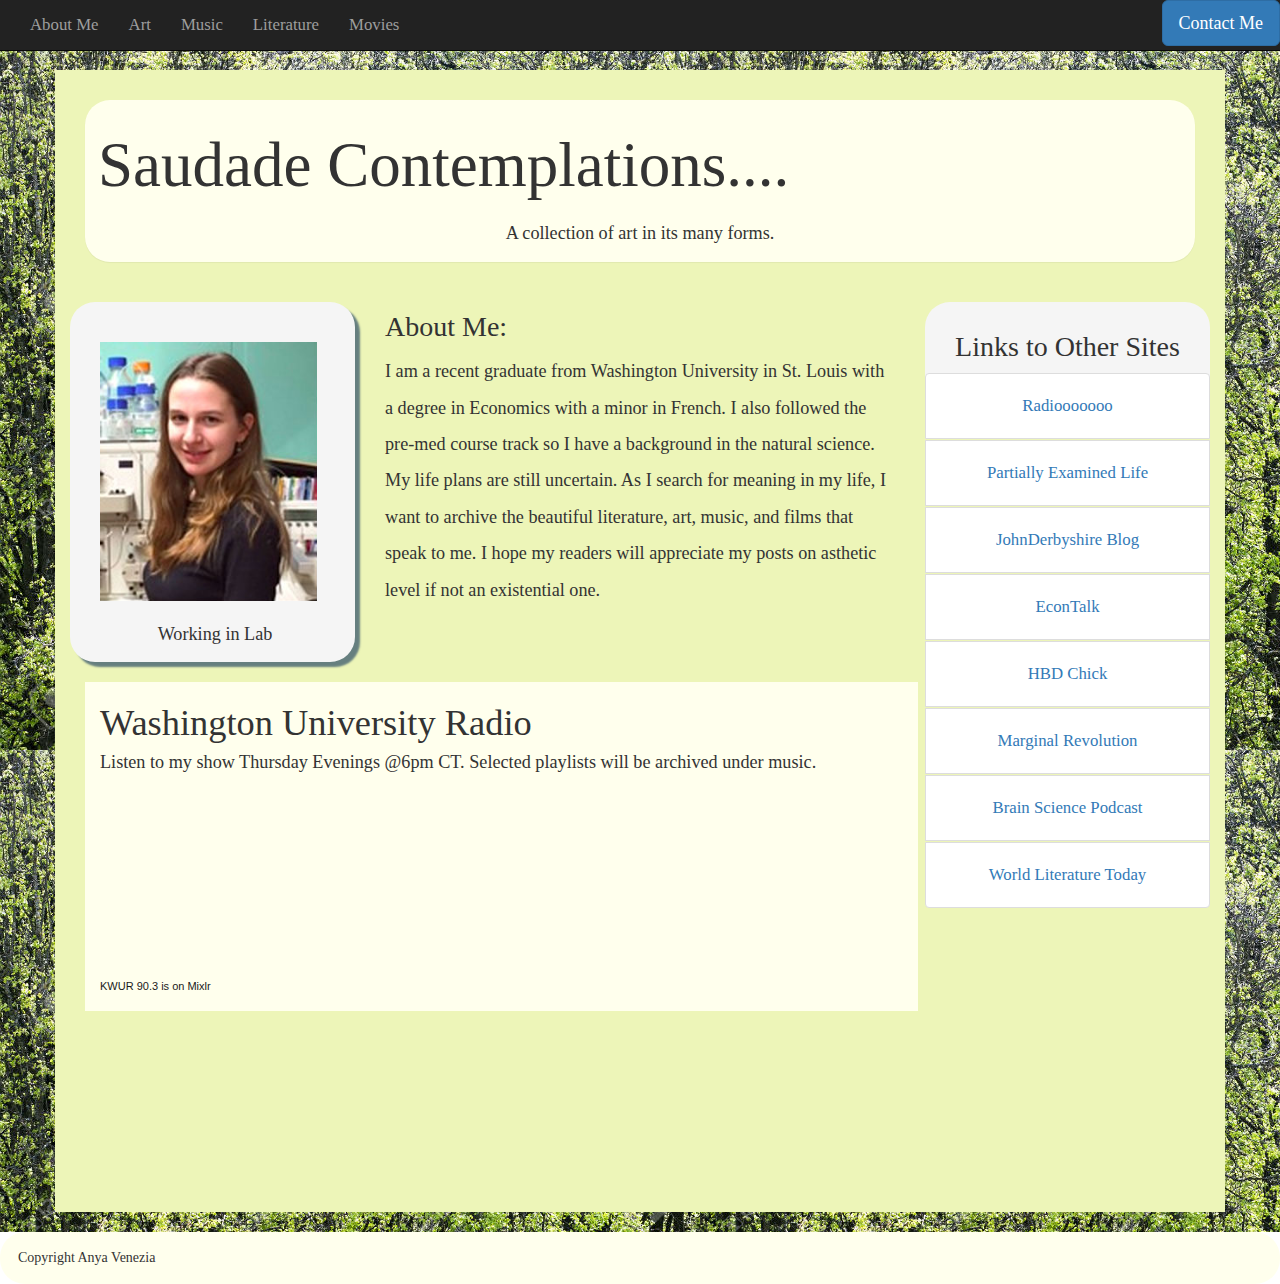
<file: index.html>
<!DOCTYPE html>
<html lang="en">
  <head>
    <meta charset="utf-8">
    <meta http-equiv="X-UA-Compatible" content="IE=edge">
    <meta name="viewport" content="width=device-width, initial-scale=1">
    <!-- The above 3 meta tags *must* come first in the head; any other head content must come *after* these tags -->
    <title>BlogFinal</title>

    <!-- Bootstrap -->
    <link href="css/bootstrap.min.css" rel="stylesheet">
    <!-- Custom -->
    <link href="css/custom.css" rel="stylesheet">

    <!-- HTML5 shim and Respond.js for IE8 support of HTML5 elements and media queries -->
    <!-- WARNING: Respond.js doesn't work if you view the page via file:// -->
    <!--[if lt IE 9]>
      <script src="https://oss.maxcdn.com/html5shiv/3.7.2/html5shiv.min.js"></script>
      <script src="https://oss.maxcdn.com/respond/1.4.2/respond.min.js"></script>
    <![endif]-->
  </head>

  <!-- Modal -->
  <div class="modal fade" id="myModal" tabindex="-1" role="dialog" aria-labelledby="myModalLabel">
    <div class="modal-dialog" role="document">
      <div class="modal-content">
        <div class="modal-header">
          <button type="button" class="close" data-dismiss="modal" aria-label="Close"><span aria-hidden="true">&times;</span></button>
          <h2 class="modal-title" id="myModalLabel">Contact Form</h4>
        </div>
        <div class="modal-body">
          If you have any comments are suggestions, please send me a message! I love to hear from others who share my interests.
        </br>
          <form action="http://formspree.io/gvenezia@wustl.edu" method="POST">
          </br>
            <label for="name">Name:</label>
            <input type="text" name="name" class="form-control form-input" placeholder="Full name" required>
          </br>
            <label for="email">Email:</label>
            <input type="text" name="email" class="form-control form-input" placeholder="Email" required>
          </br>
                <div>
                    <label>Message:</label>
                    <textarea class="form-control" rows="5" id="comment"></textarea>
                </div>

            </div>
              <div class="modal-footer">
                <button type="button" class="btn btn-default" data-dismiss="modal">Cancel</button>
                <input type="submit" class="btn btn-primary" value="Send"/>
                <input type="hidden" name="_subject" value="New submission!" />
              </div>
            </form>
      </div>
    </div>
  </div>
      <!--end modal-->

<body>
<!-- Page Heading -->



    <!-- Navigation Bar -->
      <nav class="navbar navbar-inverse navbar-fixed-top">
          <div class="container-fluid">
              <button type="button" class="navbar-toggle collapsed" data-toggle="collapse" data-target="#bs-example-navbar-collapse-1" aria-expanded="false">
                <span class="sr-only">Toggle navigation</span>
                <span class="icon-bar"></span>
                <span class="icon-bar"></span>
                <span class="icon-bar"></span>
              </button>
             <!-- Collect the nav links, forms, and other content for toggling -->
             <div class="collapse navbar-collapse" id="bs-example-navbar-collapse-1">
               <ul class="nav navbar-nav">
                 <li><a href="index.html">About Me</a></li> <!--Link to Home-->
                 <li><a href="art.html">Art</a></li> <!--Link to Professors-->
                 <li><a href="music.html">Music</a></li> <!--Reserach Centers-->
                 <li><a href="literature.html">Literature</a></li> <!--Undergraduates-->
                 <li><a href="movies.html">Movies</a></li><!--Link to Events-->
              </ul>
              <ul class="nav navbar-nav navbar-right">
                <!-- Button trigger modal -->
                <button type="button" class="btn btn-primary btn-lg" data-toggle="modal" data-target="#myModal">
                  Contact Me
                </button>
              </ul>
             </div><!-- /.navbar-collapse -->
           </div><!-- /.container-fluid -->
        </nav>

<div class="jumbotron">
  <div class="container">
      <div class="panel">
      <h1 class="cursive">Saudade Contemplations....</h1>
        <p class="centered">A collection of art in its many forms. </p>
      </div>
  <div class="row">

    <div class="col-md-3 photo">
        <img src="images/LabPhoto.jpg" alt="Lab Photo" width="95%"/>
        <p class="centered"> Working in Lab</p>
    </div>  <!-- Close md-3 -->

    <div class="col-md-6">
      <h2> About Me: </h2>
      <p class="large">I am a recent graduate from Washington University in St. Louis with a degree in Economics with a minor in French. I also followed the pre-med course track so I have a
        background in the natural science. My life plans are still uncertain. As I search for meaning in my life, I want to archive the beautiful literature, art, music, and films that
        speak to me. I hope my readers will appreciate my posts on asthetic level if not an existential one.</p>
    </div> <!--Close md-6> -->

    <div class="col-md-3 sideBar">
      <h2>Links to Other Sites</h2>
        <ul class="nav nav-pills nav-stacked">
          <li class="list-group-item"><a href="http://radiooooo.com/" target="_blank">Radiooooooo</a></li>
          <li class="list-group-item"><a href=" http://www.partiallyexaminedlife.com/" target="_blank">Partially Examined Life</a></li>
          <li class="list-group-item"><a href="http://www.johnderbyshire.com/" target="_blank">JohnDerbyshire Blog</a></li>
          <li class="list-group-item"><a href="http://econtalk.org/" target="_blank">EconTalk</a></li>
          <li class="list-group-item"><a href="https://hbdchick.wordpress.com/" target="_blank">HBD Chick</a></li>
          <li class="list-group-item"><a href="http://marginalrevolution.com/" target="_blank">Marginal Revolution</a></li>
          <li class="list-group-item"><a href="http://brainsciencepodcast.com/" target="_blank">Brain Science Podcast</a></li>
          <li class="list-group-item"><a href="http://www.worldliteraturetoday.org/" target="_blank">World Literature Today</a></li>
      </ul>
    </div>
  </div> <!-- Close row -->

  <div class="col-md-9 blogpost kwur">
  <p><span class="funky">Washington University Radio</span> </br>
  Listen to my show Thursday Evenings @6pm CT. Selected playlists will be archived under music.</p>
  <iframe src="https://mixlr.com/kwur-903/embed" width="100%" height="180px" scrolling="no" frameborder="no" marginheight="0" marginwidth="0"></iframe><small><a href="http://mixlr.com/kwur-903" style="color:#1a1a1a;text-align:left; font-family:Helvetica, sans-serif; font-size:11px;">KWUR 90.3 is on Mixlr</a></small>
  </div>

</br>
</br>
</br>
</br>
</br>
</br>
</br>
</br>
</br>
</br>
</br>
</br>
</br>
</br>
</br>
</br>
</br>
</br>
</br>
</br>
</br>
</br>
</br>
</br>
</br>
  </div> <!--Close largest container -->
</div> <!--Close Jumbotron-->



<div class="panel footer">
  <div class="panel-body">Copyright Anya Venezia </div>
</div>

    <!-- jQuery (necessary for Bootstrap's JavaScript plugins) -->
    <script src="https://ajax.googleapis.com/ajax/libs/jquery/1.11.3/jquery.min.js"></script>
    <!-- Include all compiled plugins (below), or include individual files as needed -->
    <script src="js/bootstrap.min.js"></script>
  </body>
</html>
</file>
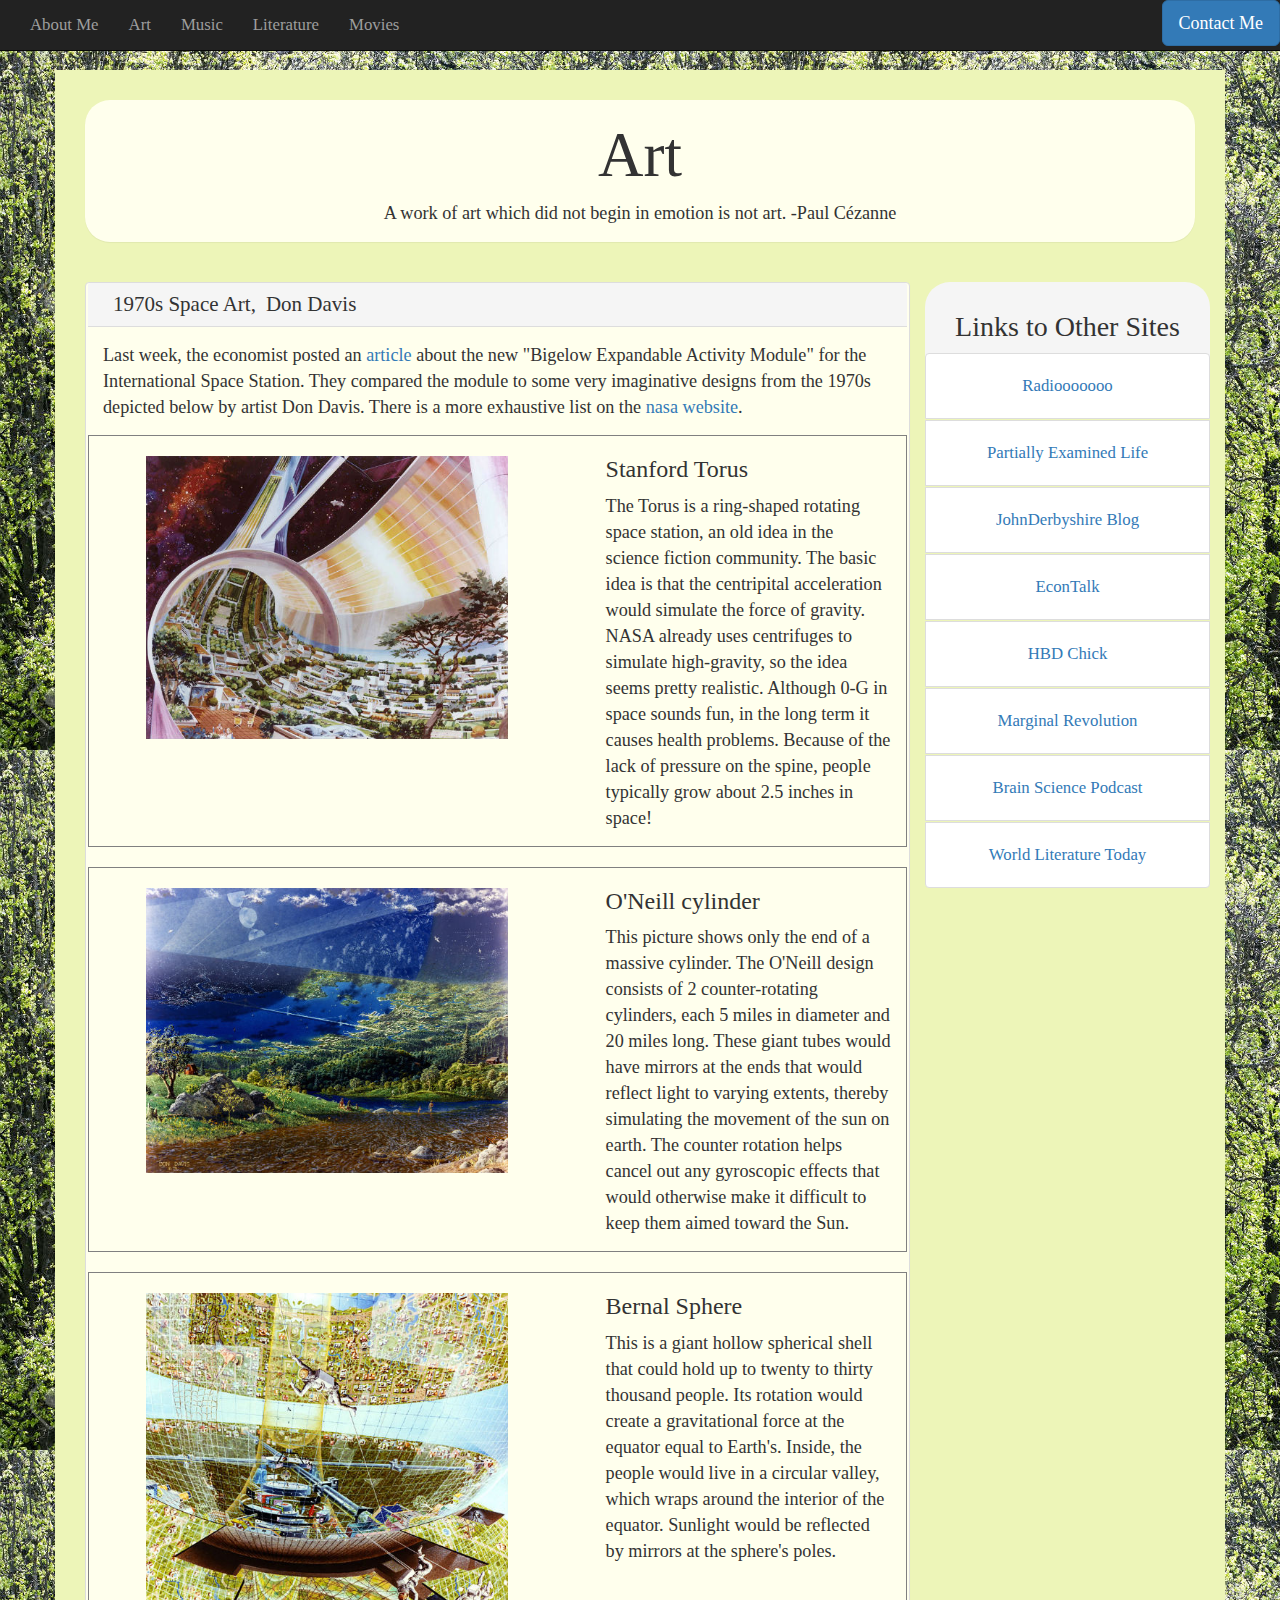
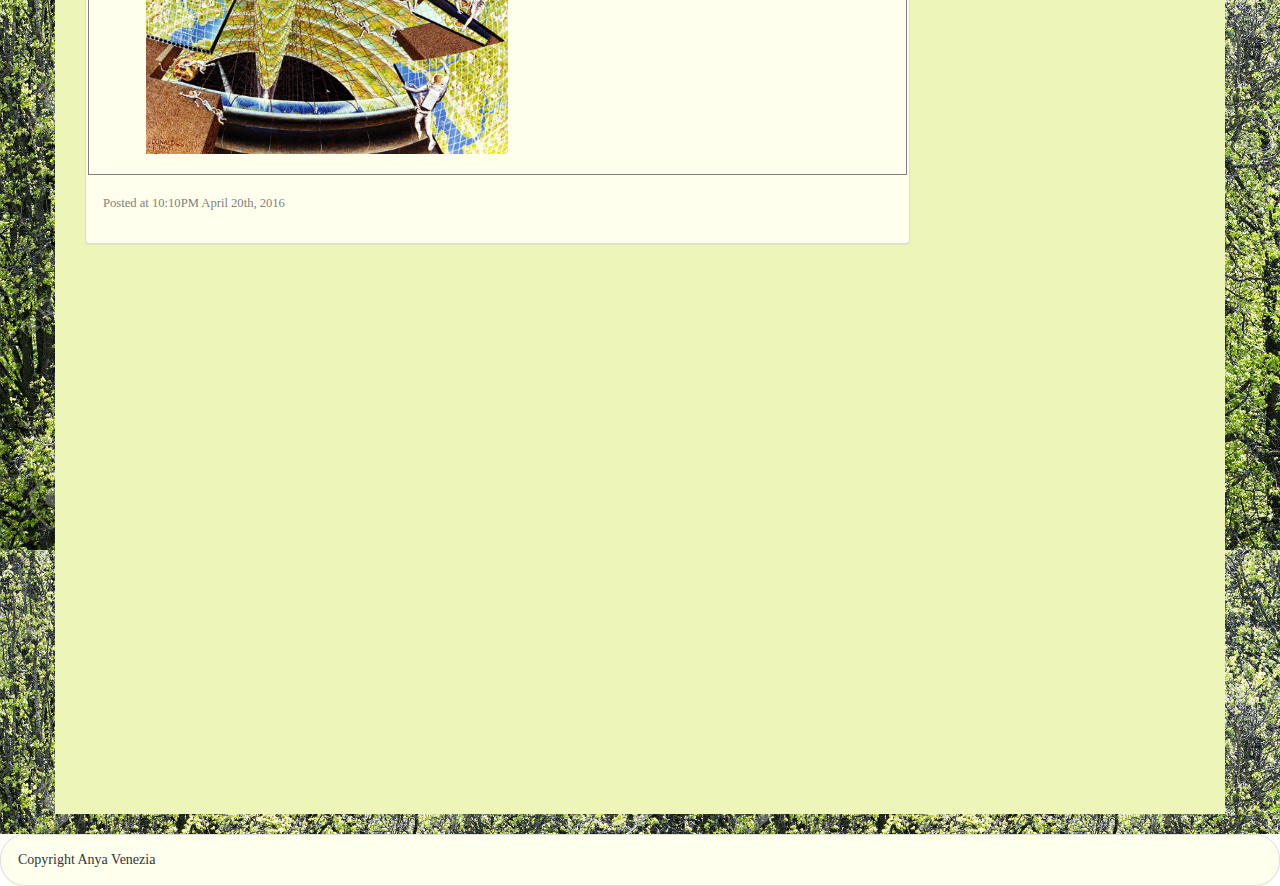
<file: art.html>
<!DOCTYPE html>
<html lang="en">
  <head>
    <meta charset="utf-8">
    <meta http-equiv="X-UA-Compatible" content="IE=edge">
    <meta name="viewport" content="width=device-width, initial-scale=1">
    <!-- The above 3 meta tags *must* come first in the head; any other head content must come *after* these tags -->
    <title>BlogFinal</title>

    <!-- Bootstrap -->
    <link href="css/bootstrap.min.css" rel="stylesheet">
    <!-- Custom -->
    <link href="css/custom.css" rel="stylesheet">

    <!-- HTML5 shim and Respond.js for IE8 support of HTML5 elements and media queries -->
    <!-- WARNING: Respond.js doesn't work if you view the page via file:// -->
    <!--[if lt IE 9]>
      <script src="https://oss.maxcdn.com/html5shiv/3.7.2/html5shiv.min.js"></script>
      <script src="https://oss.maxcdn.com/respond/1.4.2/respond.min.js"></script>
    <![endif]-->
  </head>

  <!-- Modal -->
  <div class="modal fade" id="myModal" tabindex="-1" role="dialog" aria-labelledby="myModalLabel">
    <div class="modal-dialog" role="document">
      <div class="modal-content">
        <div class="modal-header">
          <button type="button" class="close" data-dismiss="modal" aria-label="Close"><span aria-hidden="true">&times;</span></button>
          <h2 class="modal-title" id="myModalLabel">Contact Form</h4>
        </div>
        <div class="modal-body">
          If you have any comments are suggestions, please send me a message! I love to hear from others who share my interests.
        </br>
          <form action="http://formspree.io/gvenezia@wustl.edu" method="POST">
          </br>
            <label for="name">Name:</label>
            <input type="text" name="name" class="form-control form-input" placeholder="Full name" required>
          </br>
            <label for="email">Email:</label>
            <input type="text" name="email" class="form-control form-input" placeholder="Email" required>
          </br>
                <div>
                    <label>Message:</label>
                    <textarea class="form-control" rows="5" id="comment"></textarea>
                </div>

            </div>
              <div class="modal-footer">
                <button type="button" class="btn btn-default" data-dismiss="modal">Cancel</button>
                <input type="submit" class="btn btn-primary" value="Send"/>
                <input type="hidden" name="_subject" value="New submission!" />
              </div>
            </form>
      </div>
    </div>
  </div>
      <!--end modal-->

<body>
<!-- Page Heading -->

<!-- Navigation Bar -->
  <nav class="navbar navbar-inverse navbar-fixed-top">
      <div class="container-fluid">
          <button type="button" class="navbar-toggle collapsed" data-toggle="collapse" data-target="#bs-example-navbar-collapse-1" aria-expanded="false">
            <span class="sr-only">Toggle navigation</span>
            <span class="icon-bar"></span>
            <span class="icon-bar"></span>
            <span class="icon-bar"></span>
          </button>
         <!-- Collect the nav links, forms, and other content for toggling -->
         <div class="collapse navbar-collapse" id="bs-example-navbar-collapse-1">
           <ul class="nav navbar-nav">
             <li><a href="index.html">About Me</a></li> <!--Link to Home-->
             <li><a href="art.html">Art</a></li> <!--Link to Professors-->
             <li><a href="music.html">Music</a></li> <!--Reserach Centers-->
             <li><a href="literature.html">Literature</a></li> <!--Undergraduates-->
             <li><a href="movies.html">Movies</a></li><!--Link to Events-->
          </ul>
          <ul class="nav navbar-nav navbar-right">
            <!-- Button trigger modal -->
            <button type="button" class="btn btn-primary btn-lg" data-toggle="modal" data-target="#myModal">
              Contact Me
            </button>

          </ul>
         </div><!-- /.navbar-collapse -->
       </div><!-- /.container-fluid -->
    </nav>

<div class="jumbotron">
  <div class="container">
      <div class="panel">
          <h1>Art</h1>
            <p class="centered">A work of art which did not begin in emotion is not art. -Paul Cézanne</p>
      </div>

  <div class="row">
  <div class="col-md-9"> <!--BLOGPOST REGION-->

<div class="panel-group" id="accordion" role="tablist" aria-multiselectable="true">
<div class="panel panel-default"> <!--FIRST BLOGPOST-->
<div class="panel-heading" role="tab" id="headingOne">
<h2 class="panel-title">
  <a role="button" data-toggle="collapse" data-parent="#accordion" href="#collapseOne" aria-expanded="true" aria-controls="collapseOne">
  <span class="cursive">1970s Space Art,</span>Don Davis
</a>
</h2>
</div>
<div id="collapseOne" class="panel-collapse collapse in" role="tabpanel" aria-labelledby="headingOne">
<div class="panel-body">
<p>Last week, the economist posted an <a href="https://www.1843magazine.com/ideas/the-daily/suburban-space-oddities" target="_blank">article</a>
    about the new "Bigelow Expandable Activity Module" for the International Space Station. They compared the module to some very imaginative designs from the 1970s
    depicted below by artist Don Davis. There is a more exhaustive list on the <a href="http://settlement.arc.nasa.gov/70sArtHiRes/70sArt/art.html" target="_blank">nasa website</a>.</p>


    <div class="row inpostborder">
       <div class="col-md-7">
         <img src="images/torus.jpg" alt="space cylinder" width="90%" />
       </div>
      <div class="col-md-5">
        <h3>Stanford Torus</h3>
        <p>The Torus is a ring-shaped rotating space station, an old idea in the science fiction community. The basic idea is that the centripital acceleration would
          simulate the force of gravity. NASA already uses centrifuges to simulate high-gravity, so the idea seems pretty realistic. Although 0-G in space sounds fun,
          in the long term it causes health problems. Because of the lack of pressure on the spine, people typically grow about 2.5 inches in space!
      </div>
    </div> <!-- Close row -->

  <div class="row inpostborder">
     <div class="col-md-7">
       <img src="images/SpaceCylinder.jpg" alt="space cylinder" width="90%" />
     </div>
    <div class="col-md-5">
      <h3>O'Neill cylinder</h3>
      <p>This picture shows only the end of a massive cylinder. The O'Neill design consists of 2 counter-rotating cylinders, each 5 miles in diameter and 20 miles long.
      These giant tubes would have mirrors at the ends that would reflect light to varying extents, thereby simulating the movement of the sun on earth. The counter rotation helps cancel out any gyroscopic effects that would otherwise make it difficult to keep them aimed toward the Sun.</p>
    </div>
  </div> <!-- Close row -->

  <div class="row inpostborder">
     <div class="col-md-7">
       <img src="images/Bernal.jpg" alt="space cylinder" width="90%" />
     </div>
    <div class="col-md-5">
      <h3>Bernal Sphere</h3>
      <p> This is a giant hollow spherical shell that could hold up to twenty to thirty thousand people. Its rotation would create a gravitational force at the equator equal to Earth's.
        Inside, the people would live in a circular valley, which wraps around the interior of the equator. Sunlight would be reflected by mirrors at the sphere's poles. </p>
    </div>
  </div> <!-- Close row -->
  <p class="timeStamp">Posted at 10:10PM April 20th, 2016</p>
</div>
</div>
</div>    <!--END OF FIRST BLOGPOST-->

</div>
</div>
<!--BLOGPOST REGION ENDS-->


  <div class="col-md-3 sideBar">
    <h2>Links to Other Sites</h2>
      <ul class="nav nav-pills nav-stacked">
        <li class="list-group-item"><a href="http://radiooooo.com/" target="_blank">Radiooooooo</a></li>
        <li class="list-group-item"><a href=" http://www.partiallyexaminedlife.com/" target="_blank">Partially Examined Life</a></li>
        <li class="list-group-item"><a href="http://www.johnderbyshire.com/" target="_blank">JohnDerbyshire Blog</a></li>
        <li class="list-group-item"><a href="http://econtalk.org/" target="_blank">EconTalk</a></li>
        <li class="list-group-item"><a href="https://hbdchick.wordpress.com/" target="_blank">HBD Chick</a></li>
        <li class="list-group-item"><a href="http://marginalrevolution.com/" target="_blank">Marginal Revolution</a></li>
        <li class="list-group-item"><a href="http://brainsciencepodcast.com/" target="_blank">Brain Science Podcast</a></li>
        <li class="list-group-item"><a href="http://www.worldliteraturetoday.org/" target="_blank">World Literature Today</a></li>
    </ul>
  </div>


  </div> <!-- Close row -->
</br>
</br>
</br>
</br>
</br>
</br>
</br>
</br>
</br>
</br>
</br>
</br>
</br>
</br>
</br>
</br>
</br>
</br>
</br>
</br>
</br>
</br>
</br>
</br>
</br>
  </div> <!--Close largest container -->
</div> <!--Close Jumbotron-->



<div class="panel panel-default">
  <div class="panel-body">Copyright Anya Venezia </div>
</div>

    <!-- jQuery (necessary for Bootstrap's JavaScript plugins) -->
    <script src="https://ajax.googleapis.com/ajax/libs/jquery/1.11.3/jquery.min.js"></script>
    <!-- Include all compiled plugins (below), or include individual files as needed -->
    <script src="js/bootstrap.min.js"></script>
  </body>
</html>
</file>
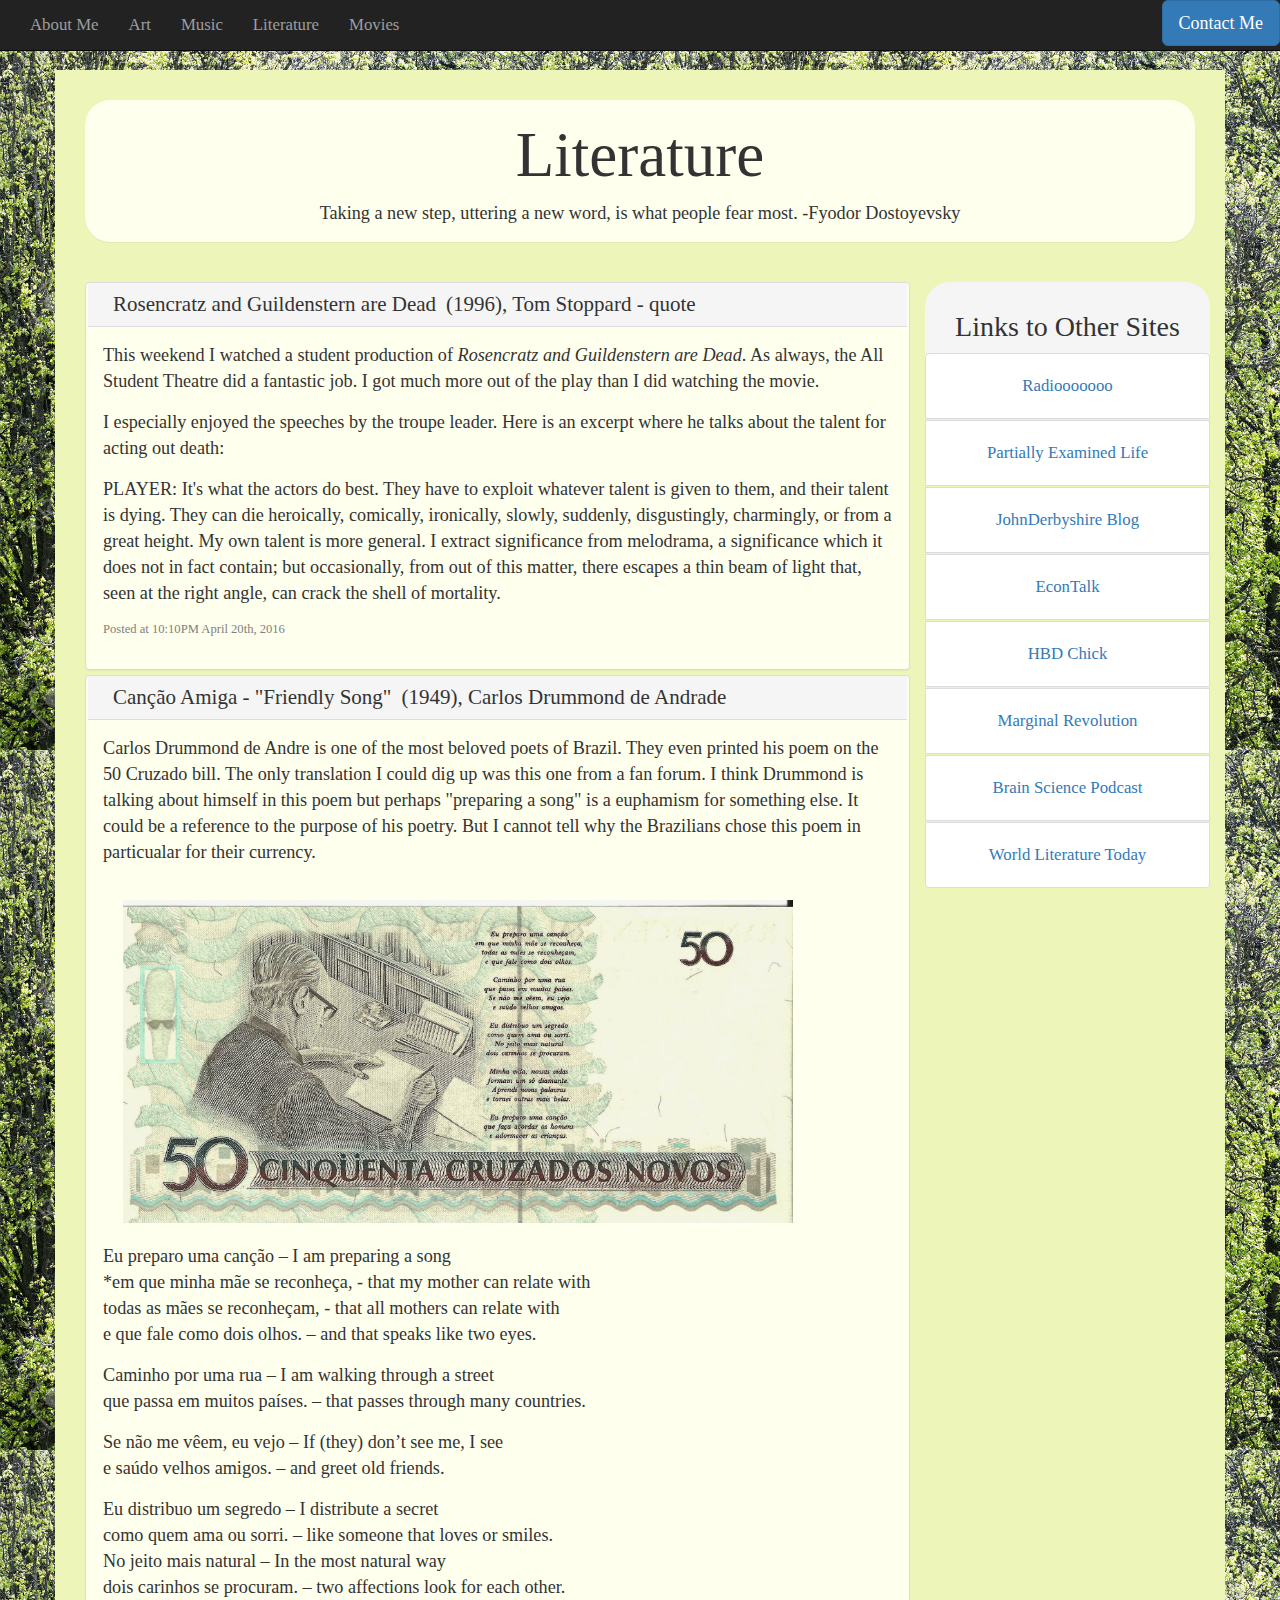
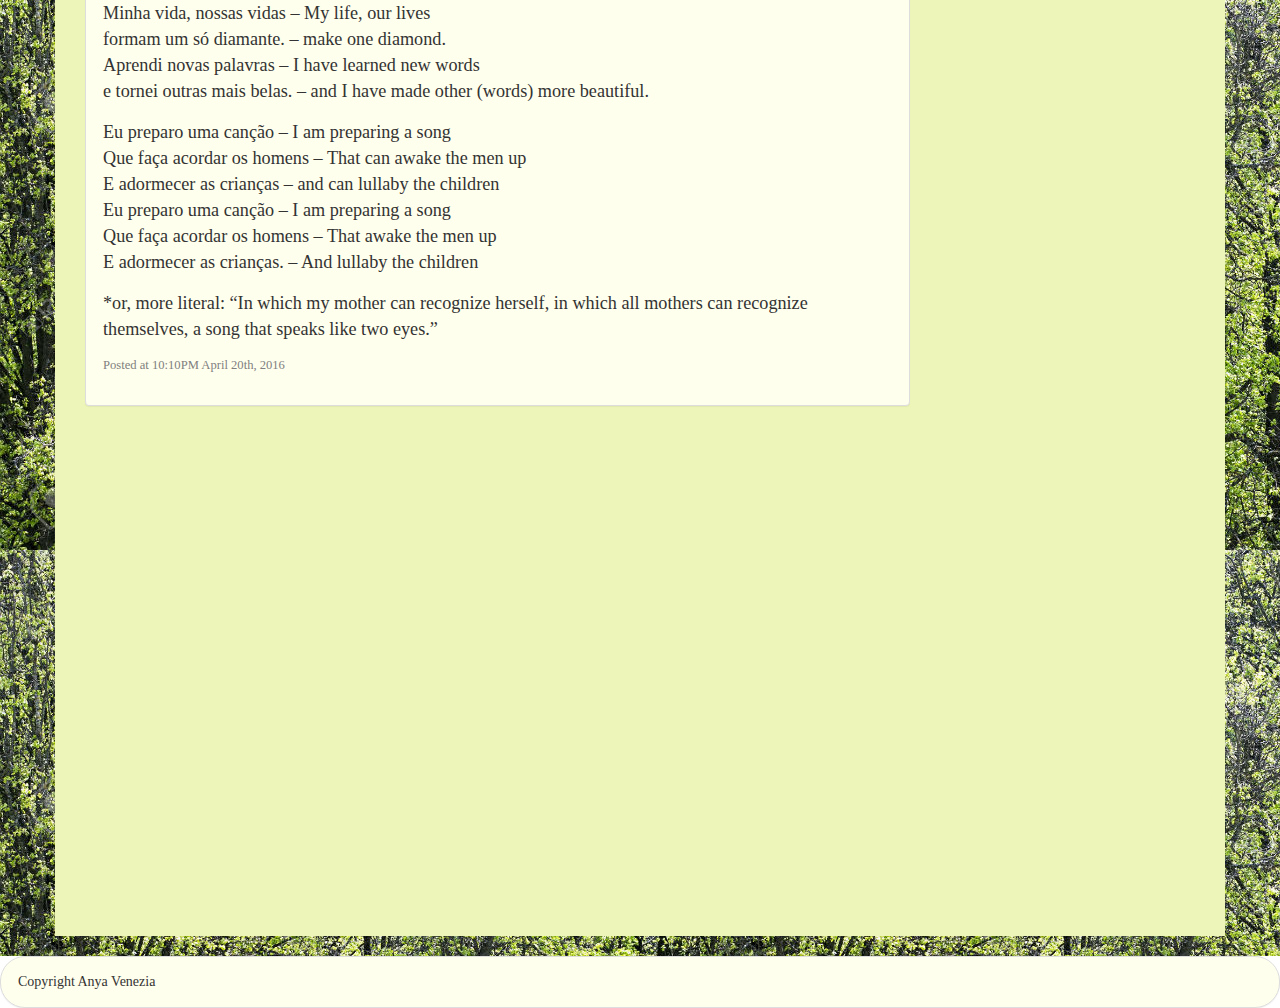
<file: literature.html>
<!DOCTYPE html>
<html lang="en">
  <head>
    <meta charset="utf-8">
    <meta http-equiv="X-UA-Compatible" content="IE=edge">
    <meta name="viewport" content="width=device-width, initial-scale=1">
    <!-- The above 3 meta tags *must* come first in the head; any other head content must come *after* these tags -->
    <title>BlogFinal</title>

    <!-- Bootstrap -->
    <link href="css/bootstrap.min.css" rel="stylesheet">
    <!-- Custom -->
    <link href="css/custom.css" rel="stylesheet">

    <!-- HTML5 shim and Respond.js for IE8 support of HTML5 elements and media queries -->
    <!-- WARNING: Respond.js doesn't work if you view the page via file:// -->
    <!--[if lt IE 9]>
      <script src="https://oss.maxcdn.com/html5shiv/3.7.2/html5shiv.min.js"></script>
      <script src="https://oss.maxcdn.com/respond/1.4.2/respond.min.js"></script>
    <![endif]-->
  </head>

  <!-- Modal -->
  <div class="modal fade" id="myModal" tabindex="-1" role="dialog" aria-labelledby="myModalLabel">
    <div class="modal-dialog" role="document">
      <div class="modal-content">
        <div class="modal-header">
          <button type="button" class="close" data-dismiss="modal" aria-label="Close"><span aria-hidden="true">&times;</span></button>
          <h2 class="modal-title" id="myModalLabel">Contact Form</h4>
        </div>
        <div class="modal-body">
          If you have any comments are suggestions, please send me a message! I love to hear from others who share my interests.
        </br>
          <form action="http://formspree.io/gvenezia@wustl.edu" method="POST">
          </br>
            <label for="name">Name:</label>
            <input type="text" name="name" class="form-control form-input" placeholder="Full name" required>
          </br>
            <label for="email">Email:</label>
            <input type="text" name="email" class="form-control form-input" placeholder="Email" required>
          </br>
                <div>
                    <label>Message:</label>
                    <textarea class="form-control" rows="5" id="comment"></textarea>
                </div>

            </div>
              <div class="modal-footer">
                <button type="button" class="btn btn-default" data-dismiss="modal">Cancel</button>
                <input type="submit" class="btn btn-primary" value="Send"/>
                <input type="hidden" name="_subject" value="New submission!" />
              </div>
            </form>
      </div>
    </div>
  </div>
      <!--end modal-->

<body>
<!-- Page Heading -->

    <!-- Navigation Bar -->
      <nav class="navbar navbar-inverse navbar-fixed-top">
          <div class="container-fluid">
              <button type="button" class="navbar-toggle collapsed" data-toggle="collapse" data-target="#bs-example-navbar-collapse-1" aria-expanded="false">
                <span class="sr-only">Toggle navigation</span>
                <span class="icon-bar"></span>
                <span class="icon-bar"></span>
                <span class="icon-bar"></span>
              </button>
             <!-- Collect the nav links, forms, and other content for toggling -->
             <div class="collapse navbar-collapse" id="bs-example-navbar-collapse-1">
               <ul class="nav navbar-nav">
                 <li> <!--Link to Home-->
                    <a href="index.html">About Me</a>
                 </li>
                 <li><a href="art.html">Art</a></li> <!--Link to Professors-->
                 <li><a href="music.html">Music</a></li> <!--Reserach Centers-->
                 <li><a href="literature.html">Literature</a></li> <!--Undergraduates-->
                 <li><a href="movies.html">Movies</a></li><!--Link to Events-->
              </ul>
              <ul class="nav navbar-nav navbar-right">
                <!-- Button trigger modal -->
                <button type="button" class="btn btn-primary btn-lg" data-toggle="modal" data-target="#myModal">
                  Contact Me
                </button>
              </ul>
             </div><!-- /.navbar-collapse -->
           </div><!-- /.container-fluid -->
        </nav>

<div class="jumbotron">
  <div class="container">
        <div class="panel">
          <h1>Literature</h1>
            <p class="centered">Taking a new step, uttering a new word, is what people fear most. -Fyodor Dostoyevsky</p>
          </div>
      <div class="row">
        <div class="col-md-9"> <!--BLOGPOST REGION-->

<div class="panel-group" id="accordion" role="tablist" aria-multiselectable="true">
<div class="panel panel-default"> <!--FIRST BLOGPOST-->
<div class="panel-heading" role="tab" id="headingOne">
  <h2 class="panel-title">
    <a role="button" data-toggle="collapse" data-parent="#accordion" href="#collapseOne" aria-expanded="true" aria-controls="collapseOne">
      <span class="cursive">Rosencratz and Guildenstern are Dead</span>(1996), Tom Stoppard - quote
    </a>
  </h2>
</div>
<div id="collapseOne" class="panel-collapse collapse in" role="tabpanel" aria-labelledby="headingOne">
  <div class="panel-body">
    <p>This weekend I watched a student production of <em>Rosencratz and Guildenstern are Dead</em>. As always, the All Student Theatre did a fantastic job.
      I got much more out of the play than I did watching the movie.</p>
    <p>I especially enjoyed the speeches by the troupe leader. Here is an excerpt where he talks about the talent for acting out death:</p>
    <p>PLAYER: It's what the actors do best. They have to exploit whatever talent is given to them, and their talent is dying. They can die heroically, comically, ironically, slowly, suddenly, disgustingly, charmingly, or from a great height. My own talent is more general. I extract significance from melodrama, a significance which it does not in fact contain; but occasionally, from out of this matter, there escapes a thin beam of light that, seen at the right angle, can crack the shell of mortality.</p>

    <p class="timeStamp">Posted at 10:10PM April 20th, 2016</p>
  </div>
</div>
</div>    <!--END OF FIRST BLOGPOST-->


<div class="panel panel-default"> <!--FIRST BLOGPOST-->
<div class="panel-heading" role="tab" id="headingOne">
  <h2 class="panel-title">
    <a role="button" data-toggle="collapse" data-parent="#accordion" href="#collapseOne" aria-expanded="true" aria-controls="collapseOne">
      <span class="cursive">Canção Amiga - "Friendly Song"</span>(1949), Carlos Drummond de Andrade
    </a>
  </h2>
</div>
<div id="collapseOne" class="panel-collapse collapse in" role="tabpanel" aria-labelledby="headingOne">
  <div class="panel-body">
    <p>Carlos Drummond de Andre is one of the most beloved poets of Brazil. They even printed his poem on the 50 Cruzado bill.
      The only translation I could dig up was this one from a fan forum. I think Drummond is talking about himself in this poem but perhaps
      "preparing a song" is a euphamism for something else. It could be a reference to the purpose of his poetry. But I cannot tell
      why the Brazilians chose this poem in particualar for their currency. </p>

    <img src="images/drumondBill.jpg" alt="Cinquenta Cruzados" width="90%" />
  <p>  Eu preparo uma canção – I am preparing a song </br>
*em que minha mãe se reconheça, - that my mother can relate with</br>
todas as mães se reconheçam, - that all mothers can relate with</br>
e que fale como dois olhos. – and that speaks like two eyes.</p>

<p> Caminho por uma rua – I am walking through a street</br>
que passa em muitos países. – that passes through many countries.</p>

<p> Se não me vêem, eu vejo – If (they) don’t see me, I see</br>
e saúdo velhos amigos. – and greet old friends.</p>

<p> Eu distribuo um segredo – I distribute a secret</br>
como quem ama ou sorri. – like someone that loves or smiles.</br>
No jeito mais natural – In the most natural way</br>
dois carinhos se procuram. – two affections look for each other.</br>
Minha vida, nossas vidas – My life, our lives</br>
formam um só diamante. – make one diamond.</br>
Aprendi novas palavras – I have learned new words</br>
e tornei outras mais belas. – and I have made other (words) more beautiful.</p>

<p> Eu preparo uma canção – I am preparing a song</br>
Que faça acordar os homens – That can awake the men up</br>
E adormecer as crianças – and can lullaby the children</br>
Eu preparo uma canção – I am preparing a song</br>
Que faça acordar os homens – That awake the men up</br>
E adormecer as crianças. – And lullaby the children</p>

<p> *or, more literal: “In which my mother can recognize herself, in which all mothers can recognize themselves, a song that speaks like two eyes.”</p>
    <p class="timeStamp">Posted at 10:10PM April 20th, 2016</p>
  </div>
</div>
</div>    <!--END OF FIRST BLOGPOST-->

</div>
</div>
    <!--BLOGPOST REGION ENDS-->

    <div class="col-md-3 sideBar">
      <h2>Links to Other Sites</h2>
        <ul class="nav nav-pills nav-stacked">
          <li class="list-group-item"><a href="http://radiooooo.com/" target="_blank">Radiooooooo</a></li>
          <li class="list-group-item"><a href=" http://www.partiallyexaminedlife.com/" target="_blank">Partially Examined Life</a></li>
          <li class="list-group-item"><a href="http://www.johnderbyshire.com/" target="_blank">JohnDerbyshire Blog</a></li>
          <li class="list-group-item"><a href="http://econtalk.org/" target="_blank">EconTalk</a></li>
          <li class="list-group-item"><a href="https://hbdchick.wordpress.com/" target="_blank">HBD Chick</a></li>
          <li class="list-group-item"><a href="http://marginalrevolution.com/" target="_blank">Marginal Revolution</a></li>
          <li class="list-group-item"><a href="http://brainsciencepodcast.com/" target="_blank">Brain Science Podcast</a></li>
          <li class="list-group-item"><a href="http://www.worldliteraturetoday.org/" target="_blank">World Literature Today</a></li>
      </ul>
    </div>

  </div><!--close row-->
</br>
</br>
</br>
</br>
</br>
</br>
</br>
</br>
</br>
</br>
</br>
</br>
</br>
</br>
</br>
</br>
</br>
</br>
</br>
</br>
</br>
</br>
</br>
  </div><!--close container-->
  </div> <!--close jumbotron-->




<div class="panel panel-default">
  <div class="panel-body">Copyright Anya Venezia </div>
</div>

    <!-- jQuery (necessary for Bootstrap's JavaScript plugins) -->
    <script src="https://ajax.googleapis.com/ajax/libs/jquery/1.11.3/jquery.min.js"></script>
    <!-- Include all compiled plugins (below), or include individual files as needed -->
    <script src="js/bootstrap.min.js"></script>
  </body>
</html>
</file>
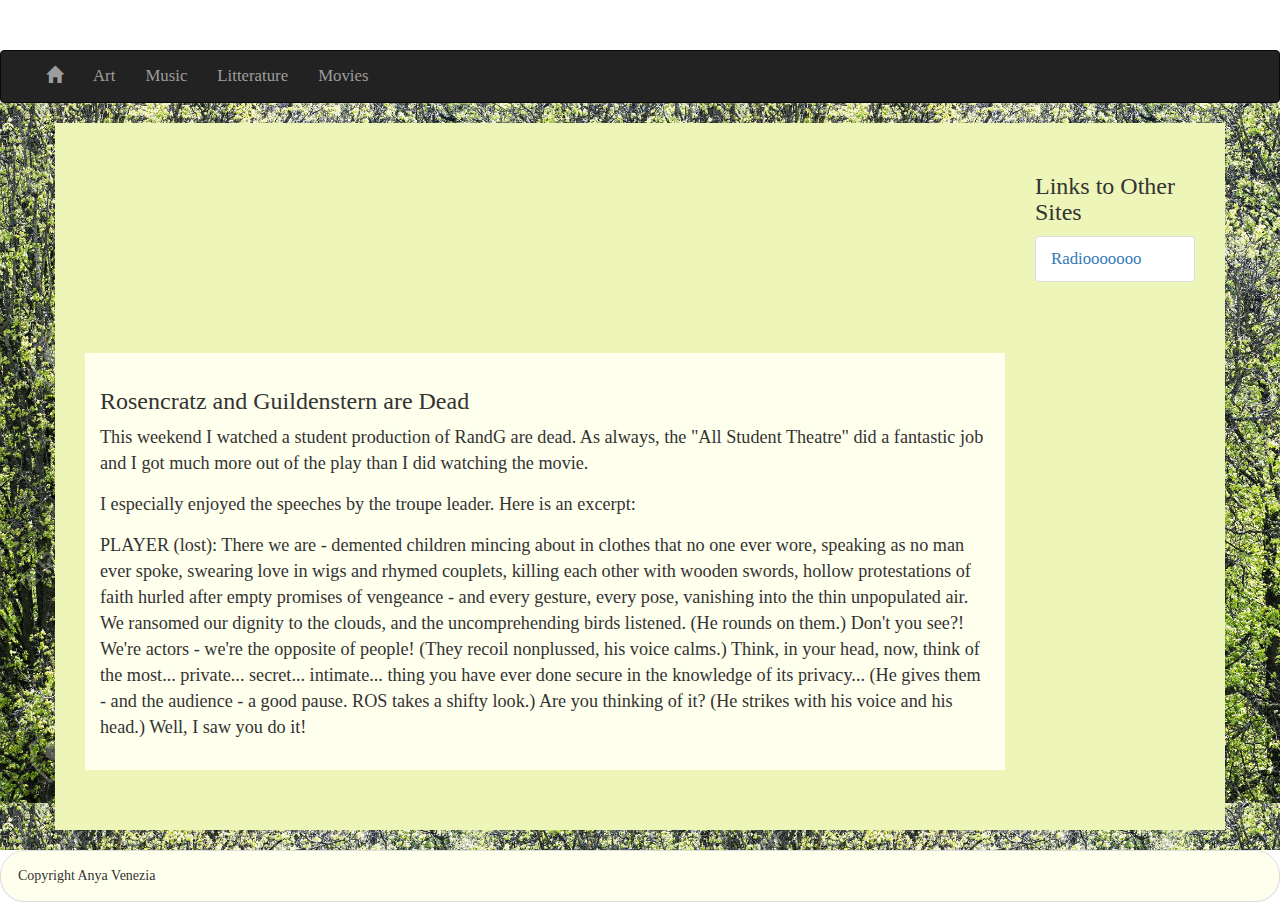
<file: litterature.html>
<!DOCTYPE html>
<html lang="en">
  <head>
    <meta charset="utf-8">
    <meta http-equiv="X-UA-Compatible" content="IE=edge">
    <meta name="viewport" content="width=device-width, initial-scale=1">
    <!-- The above 3 meta tags *must* come first in the head; any other head content must come *after* these tags -->
    <title>BlogFinal</title>

    <!-- Bootstrap -->
    <link href="css/bootstrap.min.css" rel="stylesheet">
    <!-- Custom -->
    <link href="css/custom.css" rel="stylesheet">

    <!-- HTML5 shim and Respond.js for IE8 support of HTML5 elements and media queries -->
    <!-- WARNING: Respond.js doesn't work if you view the page via file:// -->
    <!--[if lt IE 9]>
      <script src="https://oss.maxcdn.com/html5shiv/3.7.2/html5shiv.min.js"></script>
      <script src="https://oss.maxcdn.com/respond/1.4.2/respond.min.js"></script>
    <![endif]-->
  </head>

<body>
<!-- Page Heading -->

    <!-- Navigation Bar -->
      <nav class="navbar navbar-inverse">
          <div class="container-fluid">
              <button type="button" class="navbar-toggle collapsed" data-toggle="collapse" data-target="#bs-example-navbar-collapse-1" aria-expanded="false">
                <span class="sr-only">Toggle navigation</span>
                <span class="icon-bar"></span>
                <span class="icon-bar"></span>
                <span class="icon-bar"></span>
              </button>
             <!-- Collect the nav links, forms, and other content for toggling -->
             <div class="collapse navbar-collapse" id="bs-example-navbar-collapse-1">
               <ul class="nav navbar-nav">
                 <li> <!--Link to Home-->
                    <a href="index.html"><span class="glyphicon glyphicon-home"></span></a>
                 </li>
                 <li><a href="art.html">Art</a></li> <!--Link to Professors-->
                 <li><a href="music.html">Music</a></li> <!--Reserach Centers-->
                 <li><a href="litterature.html">Litterature</a></li> <!--Undergraduates-->
                 <li><a href="movies.html">Movies</a></li><!--Link to Events-->
              </ul>
             </div><!-- /.navbar-collapse -->
           </div><!-- /.container-fluid -->
        </nav>


<div class="jumbotron">
  <div class="container">
  <div class="row">
    <div class="col-md-10">
      <div class="blogpost">
          <h3>Rosencratz and Guildenstern are Dead</h3>
          <p>This weekend I watched a student production of RandG are dead. As always, the "All Student Theatre" did a fantastic job and
            I got much more out of the play than I did watching the movie.</p>
          <p>I especially enjoyed the speeches by the troupe leader. Here is an excerpt:</p>
          <p>PLAYER (lost): There we are - demented children mincing about in clothes that no one ever wore, speaking as no man ever spoke, swearing love in wigs and rhymed couplets, killing each other with wooden swords, hollow protestations of faith hurled after empty promises of vengeance - and every gesture, every pose, vanishing into the thin unpopulated air. We ransomed our dignity to the clouds, and the uncomprehending birds listened. (He rounds on them.) Don't you see?! We're actors - we're the opposite of people! (They recoil nonplussed, his voice calms.) Think, in your head, now, think of the most... private... secret... intimate... thing you have ever done secure in the knowledge of its privacy... (He gives them - and the audience - a good pause. ROS takes a shifty look.) Are you thinking of it? (He strikes with his voice and his head.) Well, I saw you do it!</p>

    </div> <!-- Close blogpost -->
  </div> <!-- Close col-md-8 -->


    <div class="col-md-2 menu">
      <h3>Links to Other Sites</h3>
        <ul class="list-group">
          <li class="list-group-item"><a href="http://radiooooo.com/#" target="_blank">Radiooooooo</a></li>
        </ul>
    </div>



  </div> <!-- Close row -->
  </div> <!--Close largest container -->
</div> <!--Close Jumbotron-->



<div class="panel panel-default">
  <div class="panel-body">Copyright Anya Venezia </div>
</div>

    <!-- jQuery (necessary for Bootstrap's JavaScript plugins) -->
    <script src="https://ajax.googleapis.com/ajax/libs/jquery/1.11.3/jquery.min.js"></script>
    <!-- Include all compiled plugins (below), or include individual files as needed -->
    <script src="js/bootstrap.min.js"></script>
  </body>
</html>
</file>
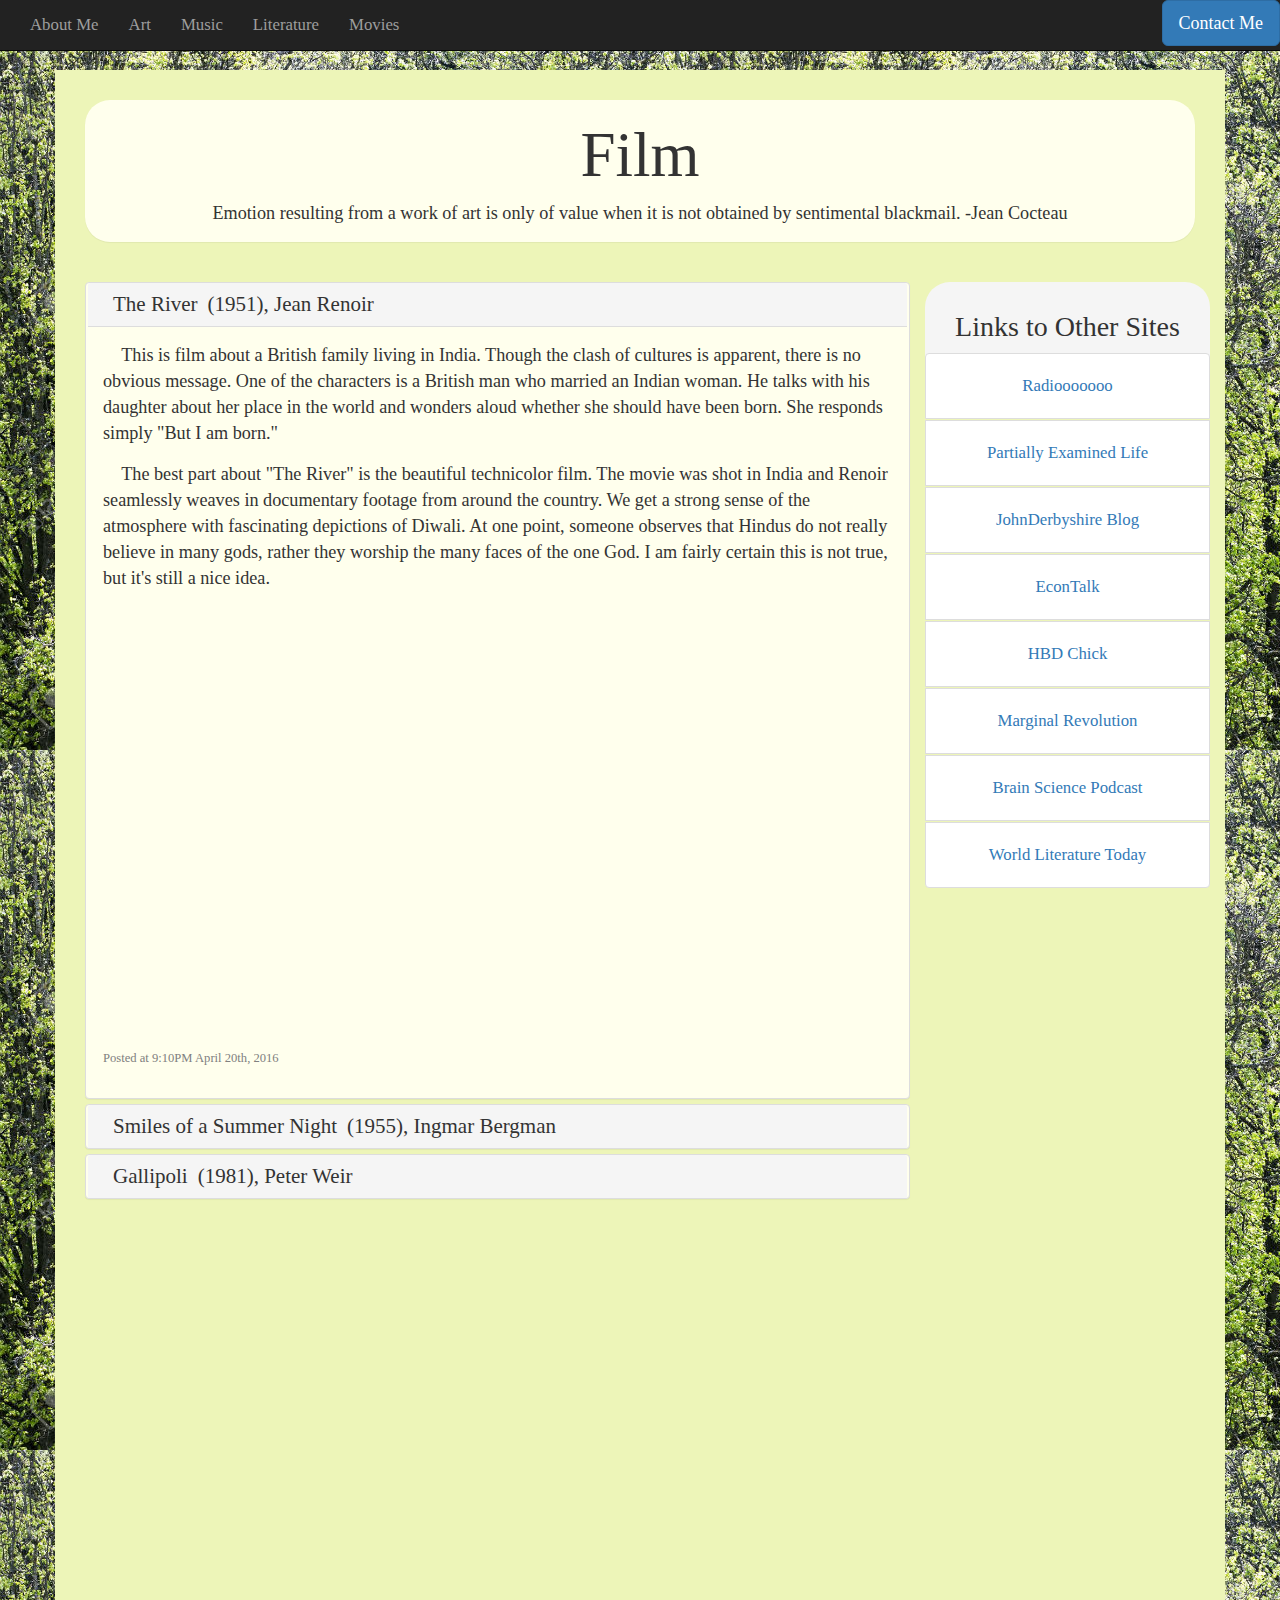
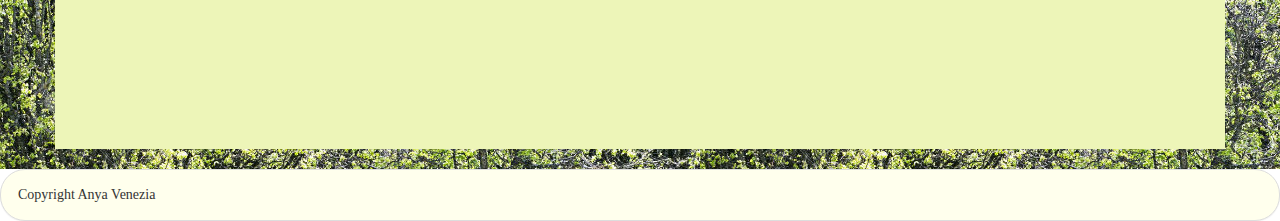
<file: movies.html>
<!DOCTYPE html>
<html lang="en">
  <head>
    <meta charset="utf-8">
    <meta http-equiv="X-UA-Compatible" content="IE=edge">
    <meta name="viewport" content="width=device-width, initial-scale=1">
    <!-- The above 3 meta tags *must* come first in the head; any other head content must come *after* these tags -->
    <title>BlogFinal</title>

    <!-- Bootstrap -->
    <link href="css/bootstrap.min.css" rel="stylesheet">
    <!-- Custom -->
    <link href="css/custom.css" rel="stylesheet">

    <!-- HTML5 shim and Respond.js for IE8 support of HTML5 elements and media queries -->
    <!-- WARNING: Respond.js doesn't work if you view the page via file:// -->
    <!--[if lt IE 9]>
      <script src="https://oss.maxcdn.com/html5shiv/3.7.2/html5shiv.min.js"></script>
      <script src="https://oss.maxcdn.com/respond/1.4.2/respond.min.js"></script>
    <![endif]-->
  </head>

  <!-- Modal -->
  <div class="modal fade" id="myModal" tabindex="-1" role="dialog" aria-labelledby="myModalLabel">
    <div class="modal-dialog" role="document">
      <div class="modal-content">
        <div class="modal-header">
          <button type="button" class="close" data-dismiss="modal" aria-label="Close"><span aria-hidden="true">&times;</span></button>
          <h2 class="modal-title" id="myModalLabel">Contact Form</h4>
        </div>
        <div class="modal-body">
          If you have any comments are suggestions, please send me a message! I love to hear from others who share my interests.
        </br>
          <form action="http://formspree.io/gvenezia@wustl.edu" method="POST">
          </br>
            <label for="name">Name:</label>
            <input type="text" name="name" class="form-control form-input" placeholder="Full name" required>
          </br>
            <label for="email">Email:</label>
            <input type="text" name="email" class="form-control form-input" placeholder="Email" required>
          </br>
                <div>
                    <label>Message:</label>
                    <textarea class="form-control" rows="5" id="comment"></textarea>
                </div>

            </div>
              <div class="modal-footer">
                <button type="button" class="btn btn-default" data-dismiss="modal">Cancel</button>
                <input type="submit" class="btn btn-primary" value="Send"/>
                <input type="hidden" name="_subject" value="New submission!" />
              </div>
            </form>
      </div>
    </div>
  </div>
      <!--end modal-->

<body>
<!-- Page Heading -->

    <!-- Navigation Bar -->
      <nav class="navbar navbar-inverse navbar-fixed-top">
          <div class="container-fluid">
              <button type="button" class="navbar-toggle collapsed" data-toggle="collapse" data-target="#bs-example-navbar-collapse-1" aria-expanded="false">
                <span class="sr-only">Toggle navigation</span>
                <span class="icon-bar"></span>
                <span class="icon-bar"></span>
                <span class="icon-bar"></span>
              </button>
             <!-- Collect the nav links, forms, and other content for toggling -->
             <div class="collapse navbar-collapse" id="bs-example-navbar-collapse-1">
               <ul class="nav navbar-nav">
                 <li> <!--Link to Home-->
                    <a href="index.html">About Me</a>
                 </li>
                 <li><a href="art.html">Art</a></li> <!--Link to Professors-->
                 <li><a href="music.html">Music</a></li> <!--Reserach Centers-->
                 <li><a href="literature.html">Literature</a></li> <!--Undergraduates-->
                 <li><a href="movies.html">Movies</a></li><!--Link to Events-->
              </ul>
              <ul class="nav navbar-nav navbar-right">
                <!-- Button trigger modal -->
                <button type="button" class="btn btn-primary btn-lg" data-toggle="modal" data-target="#myModal">
                  Contact Me
                </button>
              </ul>
             </div><!-- /.navbar-collapse -->
           </div><!-- /.container-fluid -->
        </nav>

<div class="jumbotron">
  <div class="container">
        <div class="panel">
          <h1>Film</h1>
            <p class="centered">Emotion resulting from a work of art is only of value when it is not obtained by sentimental blackmail. -Jean Cocteau</p>
          </div>

  <div class="row">
      <div class="col-md-9"> <!--BLOGPOST REGION-->

<div class="panel-group" id="accordion" role="tablist" aria-multiselectable="true">
<div class="panel panel-default"> <!--FIRST BLOGPOST-->
<div class="panel-heading" role="tab" id="headingOne">
  <h2 class="panel-title">
    <a class="noDecoration" role="button" data-toggle="collapse" data-parent="#accordion" href="#collapseOne" aria-expanded="true" aria-controls="collapseOne">
      <span class="cursive" >The River</span>(1951), Jean Renoir
    </a>
  </h2>
</div>
<div id="collapseOne" class="panel-collapse collapse in" role="tabpanel" aria-labelledby="headingOne">
  <div class="panel-body">
    <!-- Video EMBED -->
  <p>  &nbsp;&nbsp;&nbsp;&nbsp;This is film about a British family living in India. Though the clash of cultures is apparent, there is no obvious message. One of the characters is a British man who married
    an Indian woman. He talks with his daughter about her place in the world and wonders aloud whether she should have been born. She responds simply "But I am born."</p>
  <p>&nbsp;&nbsp;&nbsp;&nbsp;The best part about "The River" is the beautiful technicolor film. The movie was shot in India and Renoir seamlessly weaves in documentary footage from around the country.
    We get a strong sense of the atmosphere with fascinating depictions of Diwali.
    At one point, someone observes that Hindus do not really believe in many gods, rather they worship the many faces of the one God. I am fairly certain this is not true, but it's still
    a nice idea. </p>
    <div class="embed-responsive embed-responsive-16by9">
      <iframe width="420" height="315" src="https://www.youtube.com/embed/j-DxgFYOVM0" frameborder="0" allowfullscreen></iframe>
    </div>
    <p class="timeStamp">Posted at 9:10PM April 20th, 2016</p>

  </div>
</div>
</div>    <!--END OF FIRST BLOGPOST-->
<div class="panel panel-default">
<div class="panel-heading" role="tab" id="headingTwo">
  <h2 class="panel-title">
    <a class="collapsed noDecoration" role="button" data-toggle="collapse" data-parent="#accordion" href="#collapseTwo" aria-expanded="false" aria-controls="collapseTwo">
      <span class="cursive">Smiles of a Summer Night</span>(1955), Ingmar Bergman
    </a>
  </h2>
</div>
<div id="collapseTwo" class="panel-collapse collapse" role="tabpanel" aria-labelledby="headingTwo">
  <div class="panel-body">
    <p>  This film is full of beauty and meaning. The story is centered around men and women who are unhappy in their relationships, and ends with them finding love.
      Though the characters themselves are not honest, the film itself reveals profound messages about human beings and their secret desires. Here is one for example: </p>
      <p>“Don't forget, Madame, that love is a perpetual juggling of three balls. Their names are heart, word and sex. How easily these three balls can be juggled, and how easily one of them can be dropped.”</p>
      <p> Like Shakespare, these thoughtful commentaries are dropped casually throughout a plot that is quite engrossing in itself. What makes Smiles of a Summer Night so special to me
      is that the ending is incredibly joyous. In film, at least, it's rare to find profound messages that aren't sad.</p>
    <div class="embed-responsive embed-responsive-16by9">
      <iframe width="420" height="315" src="https://www.youtube.com/embed/FfnqgTNqBJA" frameborder="0" allowfullscreen></iframe>
    </div>
    <p class="timeStamp">Posted at 6:35PM April 29th, 2016</p>
  </div>
</div>
</div>
<div class="panel panel-default">
<div class="panel-heading" role="tab" id="headingThree">
  <h2 class="panel-title">
    <a class="collapsed" role="button" data-toggle="collapse" data-parent="#accordion" href="#collapseThree" aria-expanded="false" aria-controls="collapseThree">
      <span class="cursive">Gallipoli</span>(1981), Peter Weir</h2>
    </a>
  </h2>
</div>
<div id="collapseThree" class="panel-collapse collapse" role="tabpanel" aria-labelledby="headingThree">
  <div class="panel-body">
  <p>  The Gallipoli campagn was a famously devestating battle between Australian and Turkish forces in WWI. This film beautifully depicts the tragic waste of human lives.
    I love Peter Weir's film style, his most famous film is the Truman Show. A young Mel Gibson plays in one of the leading roles. The already sad story is poignantly accompanied by Adagio in G Minor by Tomasco Albinoni.
    The music is provided here below.
  </p>
<div class="embed-responsive embed-responsive-16by9">
    <iframe width="420" height="315" src="https://www.youtube.com/embed/XMbvcp480Y4" frameborder="0" allowfullscreen></iframe>
  </div>
  <p class="timeStamp">Posted at 2:25PM April 30th, 2016</p>
</div>
</div>
</div>

</div>
</div>
    <!--BLOGPOST REGION ENDS-->

    <div class="col-md-3 sideBar">
      <h2>Links to Other Sites</h2>
        <ul class="nav nav-pills nav-stacked">
          <li class="list-group-item"><a href="http://radiooooo.com/" target="_blank">Radiooooooo</a></li>
          <li class="list-group-item"><a href=" http://www.partiallyexaminedlife.com/" target="_blank">Partially Examined Life</a></li>
          <li class="list-group-item"><a href="http://www.johnderbyshire.com/" target="_blank">JohnDerbyshire Blog</a></li>
          <li class="list-group-item"><a href="http://econtalk.org/" target="_blank">EconTalk</a></li>
          <li class="list-group-item"><a href="https://hbdchick.wordpress.com/" target="_blank">HBD Chick</a></li>
          <li class="list-group-item"><a href="http://marginalrevolution.com/" target="_blank">Marginal Revolution</a></li>
          <li class="list-group-item"><a href="http://brainsciencepodcast.com/" target="_blank">Brain Science Podcast</a></li>
          <li class="list-group-item"><a href="http://www.worldliteraturetoday.org/" target="_blank">World Literature Today</a></li>
      </ul>
    </div>

  </div><!--close row-->
</br>
</br>
</br>
</br>
</br>
</br>
</br>
</br>
</br>
</br>
</br>
</br>
</br>
</br>
</br>
</br>
</br>
</br>
</br>
</br>
</br>
</br>
</br>

</br>
  </div><!--close container-->
  </div> <!--close jumbotron-->




<div class="panel panel-default">
  <div class="panel-body">Copyright Anya Venezia </div>
</div>

    <!-- jQuery (necessary for Bootstrap's JavaScript plugins) -->
    <script src="https://ajax.googleapis.com/ajax/libs/jquery/1.11.3/jquery.min.js"></script>
    <!-- Include all compiled plugins (below), or include individual files as needed -->
    <script src="js/bootstrap.min.js"></script>
  </body>
</html>
</file>
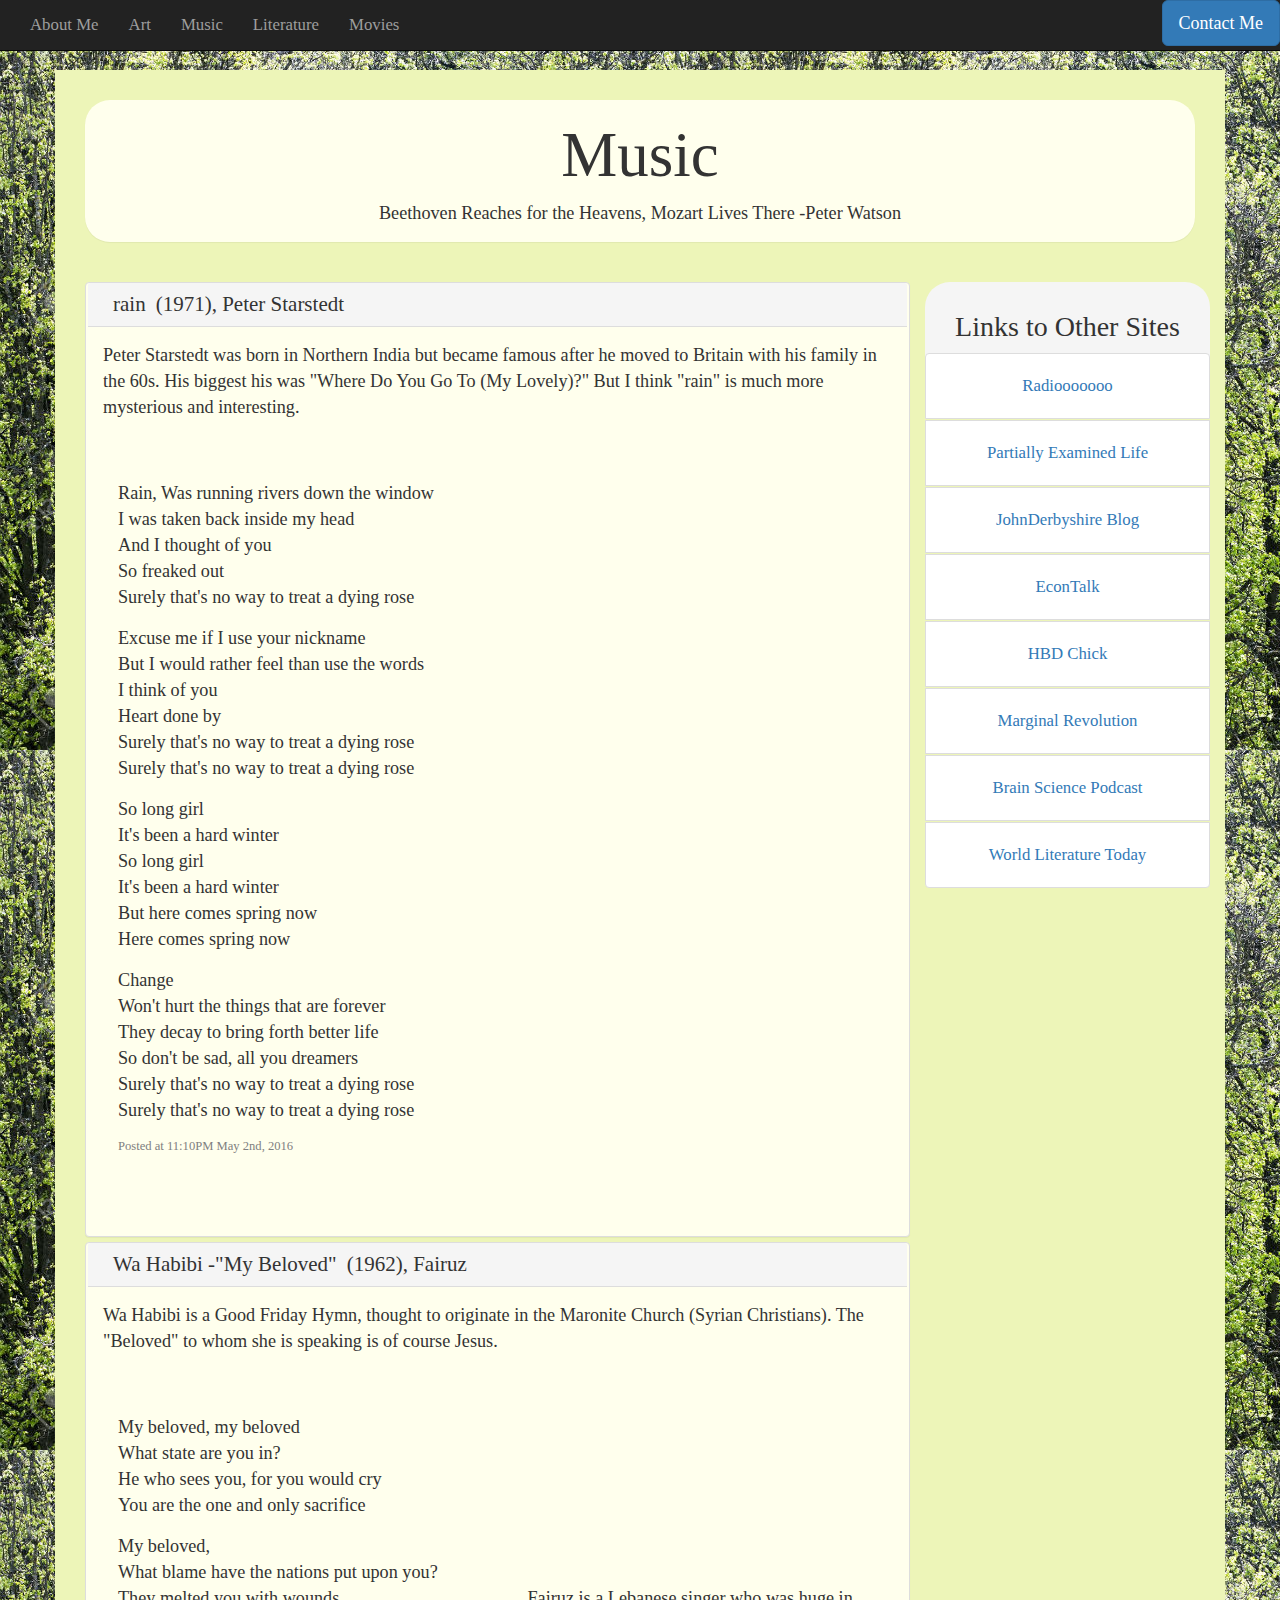
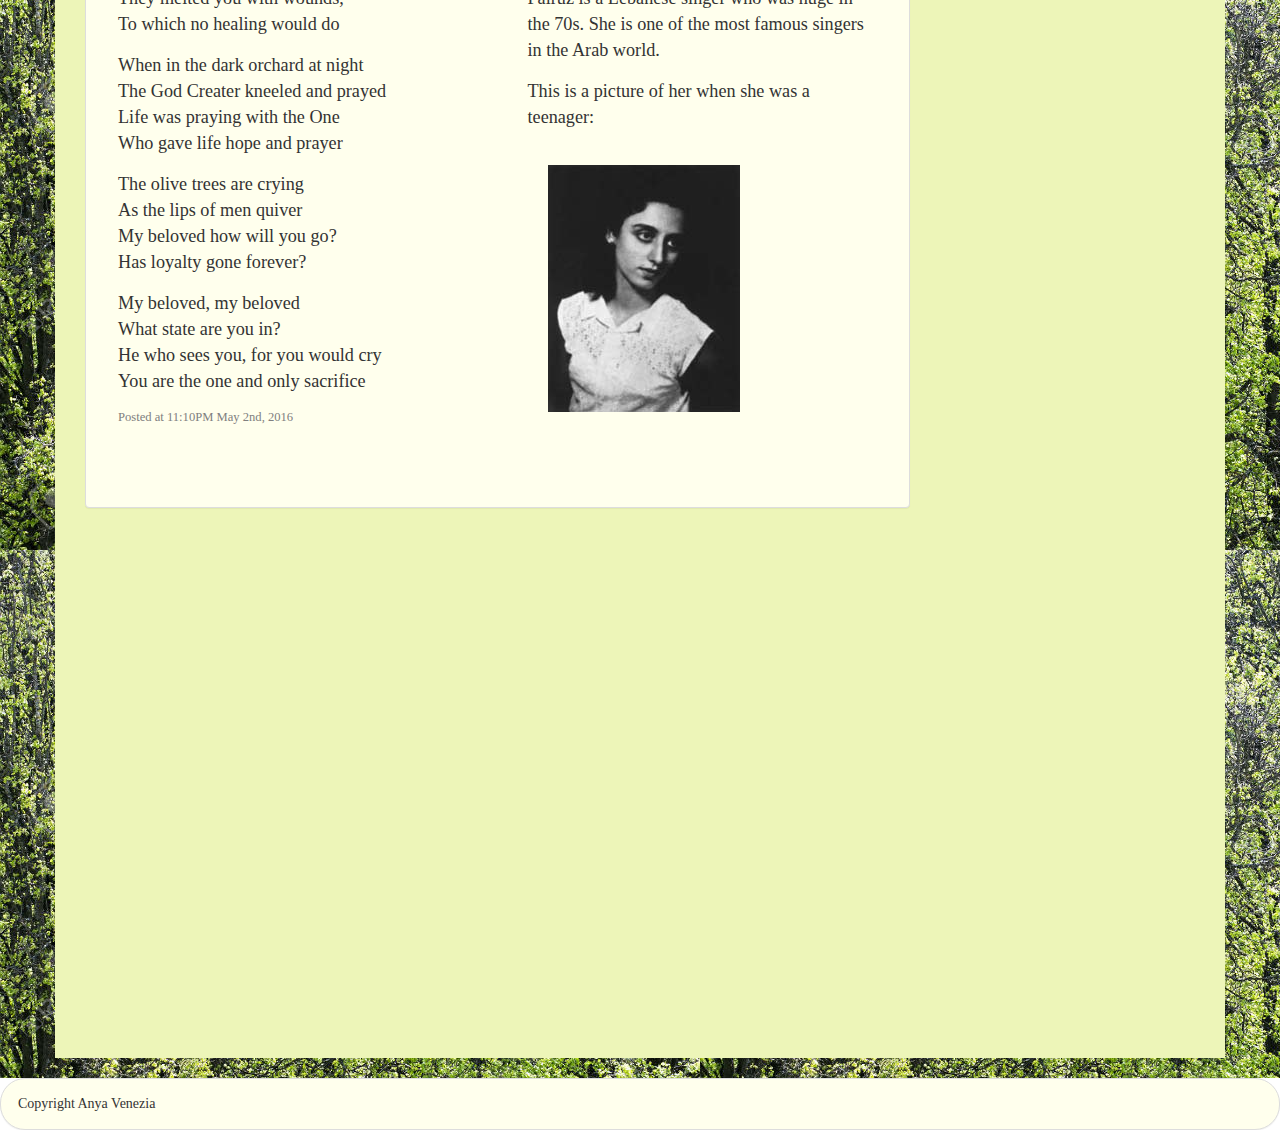
<file: music.html>
<!DOCTYPE html>
<html lang="en">
  <head>
    <meta charset="utf-8">
    <meta http-equiv="X-UA-Compatible" content="IE=edge">
    <meta name="viewport" content="width=device-width, initial-scale=1">
    <!-- The above 3 meta tags *must* come first in the head; any other head content must come *after* these tags -->
    <title>BlogFinal</title>

    <!-- Bootstrap -->
    <link href="css/bootstrap.min.css" rel="stylesheet">
    <!-- Custom -->
    <link href="css/custom.css" rel="stylesheet">

    <!-- HTML5 shim and Respond.js for IE8 support of HTML5 elements and media queries -->
    <!-- WARNING: Respond.js doesn't work if you view the page via file:// -->
    <!--[if lt IE 9]>
      <script src="https://oss.maxcdn.com/html5shiv/3.7.2/html5shiv.min.js"></script>
      <script src="https://oss.maxcdn.com/respond/1.4.2/respond.min.js"></script>
    <![endif]-->
  </head>

  <!-- Modal -->
  <div class="modal fade" id="myModal" tabindex="-1" role="dialog" aria-labelledby="myModalLabel">
    <div class="modal-dialog" role="document">
      <div class="modal-content">
        <div class="modal-header">
          <button type="button" class="close" data-dismiss="modal" aria-label="Close"><span aria-hidden="true">&times;</span></button>
          <h2 class="modal-title" id="myModalLabel">Contact Form</h4>
        </div>
        <div class="modal-body">
          If you have any comments are suggestions, please send me a message! I love to hear from others who share my interests.
        </br>
          <form action="http://formspree.io/gvenezia@wustl.edu" method="POST">
          </br>
            <label for="name">Name:</label>
            <input type="text" name="name" class="form-control form-input" placeholder="Full name" required>
          </br>
            <label for="email">Email:</label>
            <input type="text" name="email" class="form-control form-input" placeholder="Email" required>
          </br>
                <div>
                    <label>Message:</label>
                    <textarea class="form-control" rows="5" id="comment"></textarea>
                </div>

            </div>
              <div class="modal-footer">
                <button type="button" class="btn btn-default" data-dismiss="modal">Cancel</button>
                <input type="submit" class="btn btn-primary" value="Send"/>
                <input type="hidden" name="_subject" value="New submission!" />
              </div>
            </form>
      </div>
    </div>
  </div>
      <!--end modal-->

<body>
<!-- Page Heading -->

    <!-- Navigation Bar -->
      <nav class="navbar navbar-inverse navbar-fixed-top">
          <div class="container-fluid">
              <button type="button" class="navbar-toggle collapsed" data-toggle="collapse" data-target="#bs-example-navbar-collapse-1" aria-expanded="false">
                <span class="sr-only">Toggle navigation</span>
                <span class="icon-bar"></span>
                <span class="icon-bar"></span>
                <span class="icon-bar"></span>
              </button>
             <!-- Collect the nav links, forms, and other content for toggling -->
             <div class="collapse navbar-collapse" id="bs-example-navbar-collapse-1">
               <ul class="nav navbar-nav">
                 <li> <!--Link to Home-->
                    <a href="index.html">About Me</a>
                 </li>
                 <li><a href="art.html">Art</a></li> <!--Link to Professors-->
                 <li><a href="music.html">Music</a></li> <!--Reserach Centers-->
                 <li><a href="literature.html">Literature</a></li> <!--Undergraduates-->
                 <li><a href="movies.html">Movies</a></li><!--Link to Events-->
              </ul>
              <ul class="nav navbar-nav navbar-right">
                <!-- Button trigger modal -->
                <button type="button" class="btn btn-primary btn-lg" data-toggle="modal" data-target="#myModal">
                  Contact Me
                </button>
              </ul>
             </div><!-- /.navbar-collapse -->
           </div><!-- /.container-fluid -->
        </nav>

<div class="jumbotron">
  <div class="container">
        <div class="panel">
          <h1>Music</h1>
            <p class="centered">Beethoven Reaches for the Heavens, Mozart Lives There -Peter Watson</p>
          </div>
      <div class="row">
        <div class="col-md-9"> <!--BLOGPOST REGION-->

<div class="panel-group" id="accordion" role="tablist" aria-multiselectable="true">
<div class="panel panel-default"> <!--FIRST BLOGPOST-->
<div class="panel-heading" role="tab" id="headingOne">
  <h2 class="panel-title">
    <a role="button" data-toggle="collapse" data-parent="#accordion" href="#collapseOne" aria-expanded="true" aria-controls="collapseOne">
      <span class="cursive">rain</span>(1971), Peter Starstedt
    </a>
  </h2>
</div>
<div id="collapseOne" class="panel-collapse collapse in" role="tabpanel" aria-labelledby="headingOne">
  <div class="panel-body">
    <p> Peter Starstedt was born in Northern India but became famous after he moved to Britain with his family in the 60s. His
      biggest his was "Where Do You Go To (My Lovely)?" But I think "rain" is much more mysterious and interesting. </p>
    <div class="row">
      <div class="col-md-6"

<p></p>
      <p>  Rain, Was running rivers down the window </br>
        I was taken back inside my head</br>
        And I thought of you</br>
        So freaked out</br>
        Surely that's no way to treat a dying rose</p>

      <p>  Excuse me if I use your nickname</br>
        But I would rather feel than use the words</br>
        I think of you</br>
        Heart done by</br>
        Surely that's no way to treat a dying rose</br>
        Surely that's no way to treat a dying rose</p>

        <p>So long girl</br>
        It's been a hard winter</br>
        So long girl</br>
        It's been a hard winter</br>
        But here comes spring now</br>
        Here comes spring now </p>

        <p>Change</br>
        Won't hurt the things that are forever</br>
        They decay to bring forth better life</br>
        So don't be sad, all you dreamers</br>
        Surely that's no way to treat a dying rose</br>
        Surely that's no way to treat a dying rose  </p>
        <p class="timeStamp">Posted at 11:10PM May 2nd, 2016</p>

      </div>
        <div class="col-md-6">
<iframe width="320" height="180" src="https://www.youtube.com/embed/OuUmt6XaWbc" frameborder="0" allowfullscreen></iframe>
        </div>
      </div>

  </div>
</div>
</div>    <!--END OF FIRST BLOGPOST-->
<div class="panel panel-default"> <!--FIRST BLOGPOST-->
<div class="panel-heading" role="tab" id="headingOne">
  <h2 class="panel-title">
    <a role="button" data-toggle="collapse" data-parent="#accordion" href="#collapseOne" aria-expanded="true" aria-controls="collapseOne">
      <span class="cursive">Wa Habibi -"My Beloved"</span>(1962), Fairuz</h2>
    </a>
  </h2>
</div>
<div id="collapseOne" class="panel-collapse collapse in" role="tabpanel" aria-labelledby="headingOne">
  <div class="panel-body">
    <p>Wa Habibi is a Good Friday Hymn, thought to originate in the Maronite Church (Syrian Christians).
    The "Beloved" to whom she is speaking is of course Jesus. </p>
    <div class="row">
      <div class="col-md-6"
<p></p>
      <p>My beloved, my beloved</br>
      What state are you in?</br>
      He who sees you, for you would cry</br>
      You are the one and only sacrifice</p>

    <p>  My beloved,</br>
      What blame have the nations put upon you?</br>
      They melted you with wounds,</br>
      To which no healing would do</p>

    <p>  When in the dark orchard at night</br>
      The God Creater kneeled and prayed</br>
      Life was praying with the One</br>
      Who gave life hope and prayer</p>

    <p>  The olive trees are crying</br>
      As the lips of men quiver</br>
      My beloved how will you go?</br>
      Has loyalty gone forever?</p>

    <p>  My beloved, my beloved</br>
      What state are you in?</br>
      He who sees you, for you would cry</br>
      You are the one and only sacrifice</p>
  <p class="timeStamp">Posted at 11:10PM May 2nd, 2016</p>
      </div>

<div class="col-md-6">
<iframe width="320" height="180" src="https://www.youtube.com/embed/OI-tr1XntsE" frameborder="0" allowfullscreen></iframe>
</br>
<p>Fairuz is a Lebanese singer who was huge in the 70s. She is one of the most famous singers in the Arab world.</p>
<p> This is a picture of her when she was a teenager:</p>
<img src="images/fairuz.jpg" alt="Young Fairuz"/>
</div>
      </div>

  </div>
</div>
</div>    <!--END OF FIRST BLOGPOST-->


</div>
</div>
    <!--BLOGPOST REGION ENDS-->

    <div class="col-md-3 sideBar">
      <h2>Links to Other Sites</h2>
        <ul class="nav nav-pills nav-stacked">
          <li class="list-group-item"><a href="http://radiooooo.com/" target="_blank">Radiooooooo</a></li>
          <li class="list-group-item"><a href=" http://www.partiallyexaminedlife.com/" target="_blank">Partially Examined Life</a></li>
          <li class="list-group-item"><a href="http://www.johnderbyshire.com/" target="_blank">JohnDerbyshire Blog</a></li>
          <li class="list-group-item"><a href="http://econtalk.org/" target="_blank">EconTalk</a></li>
          <li class="list-group-item"><a href="https://hbdchick.wordpress.com/" target="_blank">HBD Chick</a></li>
          <li class="list-group-item"><a href="http://marginalrevolution.com/" target="_blank">Marginal Revolution</a></li>
          <li class="list-group-item"><a href="http://brainsciencepodcast.com/" target="_blank">Brain Science Podcast</a></li>
          <li class="list-group-item"><a href="http://www.worldliteraturetoday.org/" target="_blank">World Literature Today</a></li>
      </ul>
    </div>

  </div><!--close row-->
</br>
</br>
</br>
</br>
</br>
</br>
</br>
</br>
</br>
</br>
</br>
</br>
</br>
</br>
</br>
</br>
</br>
</br>
</br>
</br>
</br>
</br>
</br>
</br>

  </div><!--close container-->
  </div> <!--close jumbotron-->




<div class="panel panel-default">
  <div class="panel-body">Copyright Anya Venezia </div>
</div>

    <!-- jQuery (necessary for Bootstrap's JavaScript plugins) -->
    <script src="https://ajax.googleapis.com/ajax/libs/jquery/1.11.3/jquery.min.js"></script>
    <!-- Include all compiled plugins (below), or include individual files as needed -->
    <script src="js/bootstrap.min.js"></script>
  </body>
</html>
</file>
<file: css/custom.css>
*{
  font-family:"Book Antiqua", "Palatino Linotype", "Palatino LT STD", Georgia, serif;
  margin: 0px;
}

body{
  padding-top: 50px;
}

.container {
    background-color: #edf5b8;
    padding: 30px;
}

.panel{
  background-color: #ffffed;
  margin: 0px;
  padding-left: 2px;
  padding-right: 2px;
  padding-top: 0px;
  border-radius: 25px;
  /*box-shadow: -10px -10px 5px #888888;*/
}

.panel.footer{
  box-shadow: none;
}

p.centered{
  text-align: center;
}

h1{
  color: #ffffff;
  text-align: center;
  font-size: 400%;
}


h2{
  font-size: 200%;
}

.row{
  margin-bottom: 20px;
}

lrg{
  font-size: 150%;
}

.gray{
  color: #999999;
}

.jumbotron{
  padding: 20px;
  margin: 0px;
  background-image: url("../images/foliagesmall.jpg");
}

.navbar{
  margin: 0px;
}


li{
  font-size: 120%;
}

 .importantLink{
   font-size: 200%;
 }

 .importantLink2{
   font-size:150%;
 }

 .jumbotron p{
   font-size: 130%;
 }

 .jumbotron p.large{
   line-height: 2em;
 }

 .jumbotron.h1{
   color: #fffffc;
 }

.blogpost{
  margin-top: 200px;
  margin-bottom: 10px;
  padding: 15px;
  background-color: #ffffed;
}

.inpostborder{
  border-width: 1px;
  border-style: solid;
  border-color: gray;
}

.col-md-7{
  text-align: center;
}

.col-md-5{
  margin-left: 0px;
  padding-left: 40px;
}

p.timeStamp{
  color: gray;
  font-size: 90%;
}


.col-md-3.photo{
  background-color: #f5f5f5;
  padding-top: 20px;
  padding-left: 10px;
  padding-right: 5px;
  margin-top: 40px;
  margin-left: 0px;
  margin-bottom: 0px;
  border-radius: 25px;
  box-shadow: 5px 5px 2px #667F7F;
}

.col-md-3.sideBar{
  background-color: #f5f5f5;
  padding: 10px;
  border-radius: 25px;
  padding-left: 0px;
  padding-right: 0px;
  margin-top: 40px;
  text-align: center;
}


.col-md-6{
  padding: 30px;
  margin-bottom: 0px;
}


img{
  padding: 20px;

}

.modal{
  font-size: 150%;
}

.cursive{
  font-family: "Lucida Calligraphy", "Lucida Handwriting", "Apple Chancery", cursive;
  text-align: left;
  padding: 10px;
}

.col-md-9{
  margin-top: 40px;
}

.col-md-9.kwur{
  margin: 0px;
}

ul.nav-pills{
  text-align: center;
  height: 40px;
}

a:hover{
  text-decoration: blink;
}

h2.panel-title{
  font-size: 150%;
  font-family: "Lucida Calligraphy", "Lucida Handwriting", "Apple Chancery", cursive;
}

.funky{
  font-family: "Brush Script MT", cursive;
  font-size: 200%;
}
</file>
